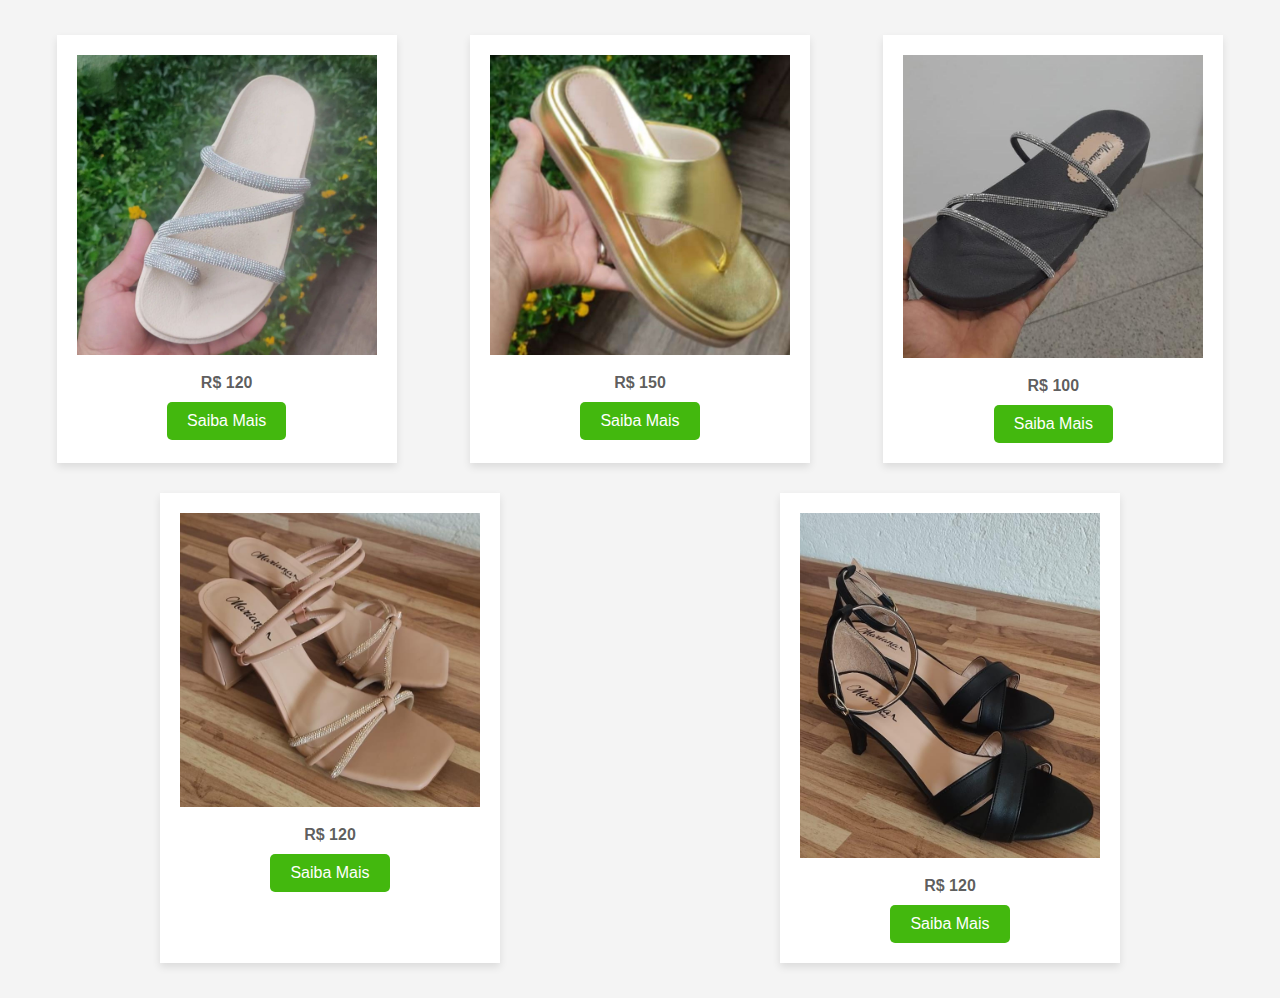
<file: index.html>
<!DOCTYPE html>
<html lang="pt-br">
<head>
    <meta charset="UTF-8">
    <meta name="viewport" content="width=device-width, initial-scale=1.0">
    <link rel="stylesheet" href="css/style.css">
    <title>Mariana Calçados</title>
</head>
<body>
    <div class="catalog-container">
        <!-- Produto 1 -->
        <div class="product-card">
            <img class="product-image" src="img/Design sem nome.jpg" alt="Produto 1">
            <!--<div class="product-title">Nome do Produto 1</div>
            <div class="product-description">Descrição breve do Produto 1.</div>-->
            <div class="product-price">R$ 120</div>
            <a href="pag01.html" class="learn-more-button">Saiba Mais</a>
        </div>

        <!-- Produto 2 -->
        <div class="product-card">
            <img class="product-image" src="img/Design sem nome (2).jpg" alt="Produto 2">
            <!--<div class="product-title">Nome do Produto 2</div>
            <div class="product-description">Descrição breve do Produto 2.</div>-->
            <div class="product-price">R$ 150</div>
            <a href="pag02.html" class="learn-more-button">Saiba Mais</a>
        </div>

        <!-- Produto 3 -->
        <div class="product-card">
            <img class="product-image" src="img/papete05.jpg" alt="Produto 3">
            <!--<div class="product-title">Nome do Produto 2</div>
            <div class="product-description">Descrição breve do Produto 2.</div>-->
            <div class="product-price">R$ 100</div>
            <a href="pag03.html" class="learn-more-button">Saiba Mais</a>
        </div>

        <!-- Produto 4 -->
        <div class="product-card">
            <img class="product-image" src="img/social beije.jpg" alt="Produto 4">
            <!--<div class="product-title">Nome do Produto 2</div>
            <div class="product-description">Descrição breve do Produto 2.</div>-->
            <div class="product-price">R$ 120</div>
            <a href="pag04.html" class="learn-more-button">Saiba Mais</a>
        </div>

        <!-- Produto 5 -->
        <div class="product-card">
            <img class="product-image" src="img/socialpreta.jpg" alt="Produto 5">
            <!--<div class="product-title">Nome do Produto 2</div>
            <div class="product-description">Descrição breve do Produto 2.</div>-->
            <div class="product-price">R$ 120</div>
            <a href="pag05.html" class="learn-more-button">Saiba Mais</a>
        </div>
        <!-- Adicione mais produtos conforme necessário -->
    </div>
</body>
</html>
</file>
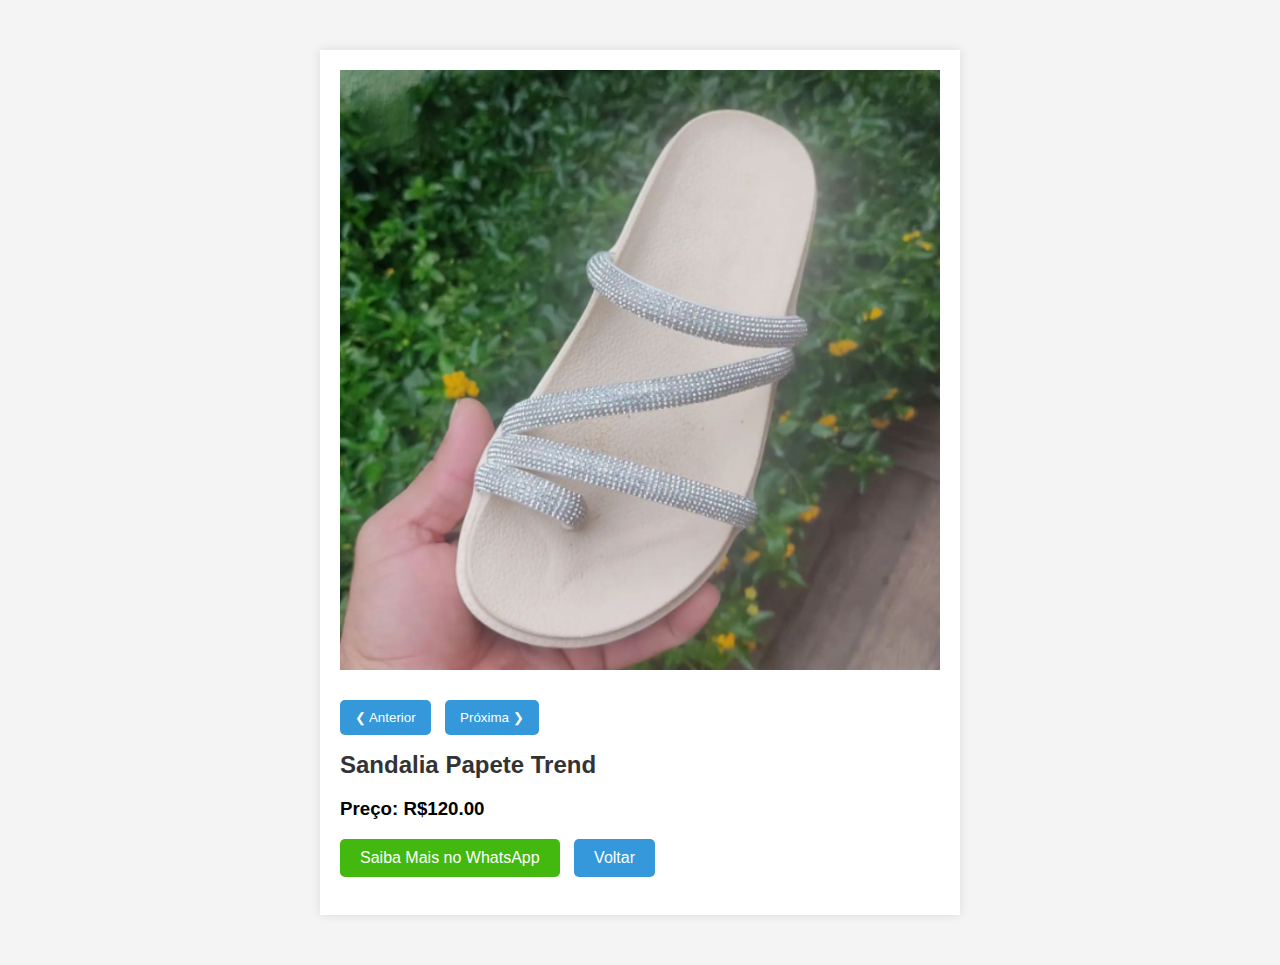
<file: pag01.html>
<!DOCTYPE html>
<html lang="pt-br">
<head>
    <meta charset="UTF-8">
    <meta name="viewport" content="width=device-width, initial-scale=1.0">
    <link rel="stylesheet" href="css/pag.css">
    <title>Mariana Calçados</title>
</head>
<body>
<div class="product-container">
    <div class="image-slider">
        <img src="img/Design sem nome.jpg" alt="Sandália Papete 1">
        <img src="img/Design sem nome (1).jpg" alt="Sandália Papete 2">
        <!-- Adicione mais imagens conforme necessário -->
    </div>
    <div class="navigation">
        <button class="prev-btn" onclick="changeSlide(-1)">❮ Anterior</button>
        <button class="next-btn" onclick="changeSlide(1)">Próxima ❯</button>
    </div>
    <div class="product-info">
        <h1>Sandalia Papete Trend</h1>

        <!--<p>Explore o mundo com confiança usando a Papete Trend, a fusão perfeita entre moda e funcionalidade. Desenvolvida para os aventureiros modernos, esta papete oferece o conforto que seus pés merecem, sem comprometer o estilo.</p>

        <h2>Características Principais:</h2>

        <p><b>Aventuras sem Limites:</b> A Papete Trend é mais do que um calçado, é um convite para aventuras sem limites. Com design robusto e solado aderente, ela é ideal para trilhas, passeios ao ar livre e todas as suas jornadas.</p>

        <p><b>Conforto Anatômico:</b> Projetada para se adaptar à anatomia dos seus pés, a Papete Trend proporciona um conforto excepcional. A palmilha moldada e as tiras ajustáveis garantem o ajuste perfeito em cada caminhada.</p>

        <p><b>Estilo Despojado:</b> Abraçando a estética despojada das papetes, a Trend é um acessório de moda versátil. Combine-a com roupas casuais para um visual descontraído, mantendo sempre a elegância.</p>

        <p><b>Durabilidade em Terrenos Diversos:</b> Com materiais resistentes e design durável, a Papete Trend enfrenta terrenos diversos com facilidade. Sua construção robusta é feita para durar, oferecendo suporte em todas as suas explorações.</p>

        <h2>Detalhes Técnicos:</h2>

        <p><b>Materiais:</b> [Inserir informações sobre os materiais utilizados]</p>
        <p><b>Cores Disponíveis:</b> [Inserir cores disponíveis]</p>
        <p><b>Tamanhos Disponíveis:</b> [Inserir tamanhos disponíveis]</p>-->
        <h3>Preço: R$120.00</h3>
        <a href="https://api.whatsapp.com/send?phone=5562994941754&text=Tenho%20interesse%20nessa%20sandália.%20Poderia%20me%20passar%20mais%20informações%3F%20https%3A%2F%2Finstagram.com/p/C0M7YIIpJAt/" target="_blank" class="saiba-mais-btn">Saiba Mais no WhatsApp</a>
        <a href="index.html"><button class="back">Voltar</button></a>
    </div>
    <br>
</div>
<script>
    let currentSlide = 1;

    function showSlide(n) {
        const slides = document.querySelectorAll('.image-slider img');
        if (n > slides.length) { currentSlide = 1 }
        if (n < 1) { currentSlide = slides.length }
        for (let i = 0; i < slides.length; i++) {
            slides[i].style.display = "none";
        }
        slides[currentSlide - 1].style.display = "block";
    }

    function changeSlide(n) {
        showSlide(currentSlide += n);
    }

    // Exibir a primeira imagem quando a página carrega
    window.onload = function () {
        showSlide(currentSlide);
    };
</script>
</body>
</html>
</file>
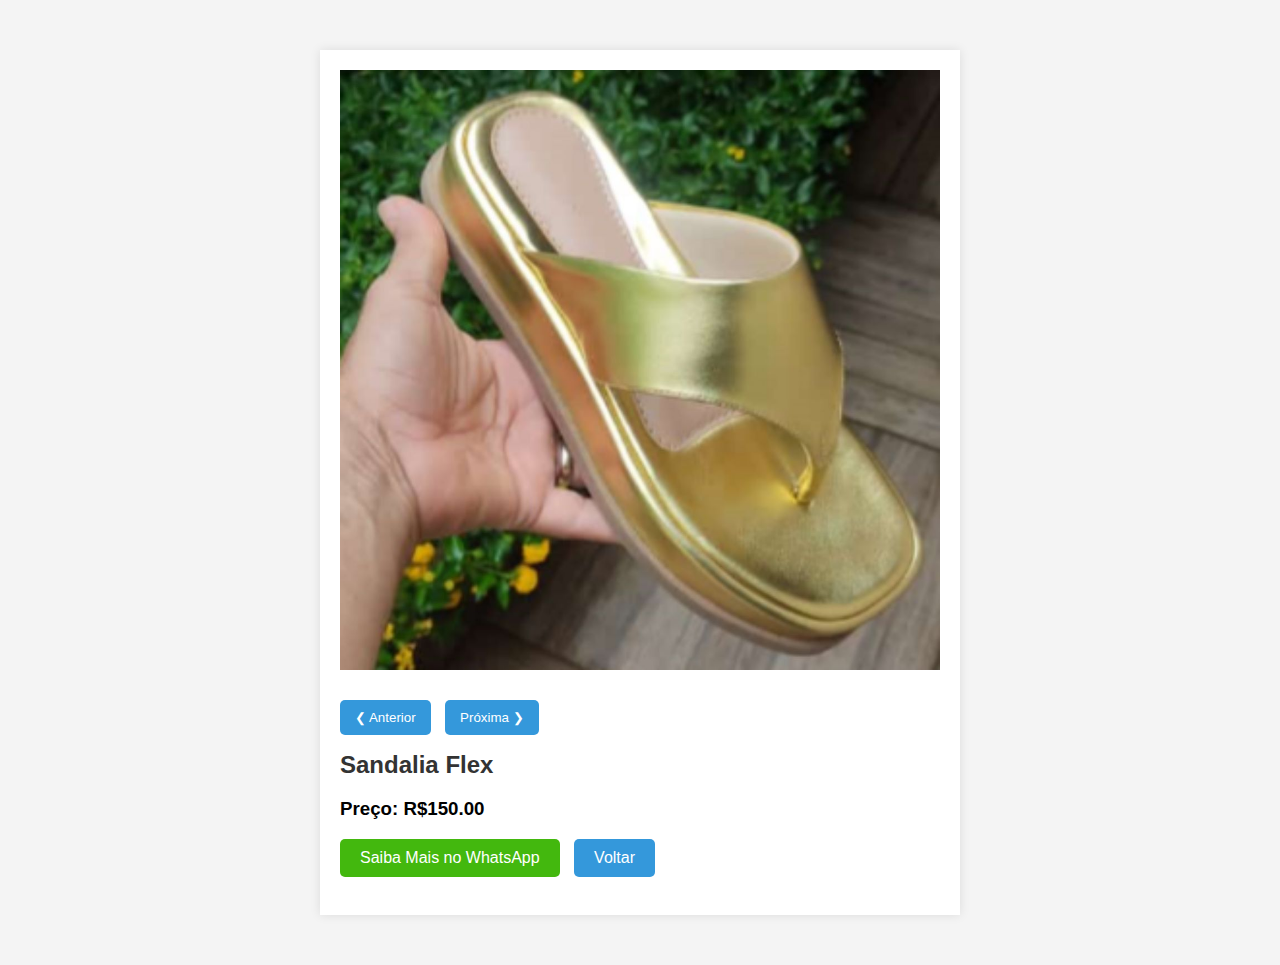
<file: pag02.html>
<!DOCTYPE html>
<html lang="pt-br">
<head>
    <meta charset="UTF-8">
    <meta name="viewport" content="width=device-width, initial-scale=1.0">
    <link rel="stylesheet" href="css/pag.css">
    <title>Mariana Calçados</title>
</head>
<body>
<div class="product-container">
    <div class="image-slider">
        <img src="img/Design sem nome (2).jpg" alt="Sandália Papete 1">
        <img src="img/Design sem nome (3).jpg" alt="Sandália Papete 2">
        <!-- Adicione mais imagens conforme necessário -->
    </div>
    <div class="navigation">
        <button class="prev-btn" onclick="changeSlide(-1)">❮ Anterior</button>
        <button class="next-btn" onclick="changeSlide(1)">Próxima ❯</button>
    </div>
    <div class="product-info">
        <h1>Sandalia Flex</h1>

        <!--<p>Experimente o equilíbrio perfeito entre estilo e conforto com a Sandália Flex. Projetada para quem busca mais do que apenas um calçado, ela é uma declaração de moda que abraça seus pés com o máximo de conforto.</p>

        <h2>Características Principais:</h2>

        <p><b>Flexibilidade Superior:</b> A Sandália Flex se adapta aos seus movimentos, proporcionando uma sensação de liberdade a cada passo. Seu design flexível permite que você aproveite o dia sem restrições.</p>

        <p><b>Conforto Duradouro:</b> Desenvolvida com materiais de alta qualidade, a Sandália Flex oferece um conforto duradouro. A palmilha acolchoada e a sola flexível garantem uma experiência de uso agradável durante todo o dia.</p>

        <p><b>Estilo Versátil:</b> Seja para um passeio casual ou uma ocasião especial, a Sandália Flex complementa qualquer look. Seu design moderno e elegante é a escolha perfeita para quem procura um calçado versátil.</p>

        <p><b>Durabilidade e Qualidade:</b> Construída para resistir ao desgaste do tempo, a Sandália Flex é sinônimo de durabilidade e qualidade. Cada par é cuidadosamente fabricado para garantir a satisfação do cliente.</p>

        <h2>Detalhes Técnicos:</h2>

        <p><b>Materiais:</b> [Inserir informações sobre os materiais utilizados]</p>
        <p><b>Cores Disponíveis:</b> [Inserir cores disponíveis]</p>
        <p><b>Tamanhos Disponíveis:</b> [Inserir tamanhos disponíveis]</p>-->
        <h3>Preço: R$150.00</h3>
        <a href="https://api.whatsapp.com/send?phone=5562994941754&text=Tenho%20interesse%20nessa%20sandália.%20Poderia%20me%20passar%20mais%20informações%3F%20https%3A%2F%2Finstagram.com/p/C0M7ZnxplFP/" target="_blank" class="saiba-mais-btn">Saiba Mais no WhatsApp</a>
        <a href="index.html"><button class="back">Voltar</button></a>
    </div>
    <br>
</div>
<script>
    let currentSlide = 1;

    function showSlide(n) {
        const slides = document.querySelectorAll('.image-slider img');
        if (n > slides.length) { currentSlide = 1 }
        if (n < 1) { currentSlide = slides.length }
        for (let i = 0; i < slides.length; i++) {
            slides[i].style.display = "none";
        }
        slides[currentSlide - 1].style.display = "block";
    }

    function changeSlide(n) {
        showSlide(currentSlide += n);
    }

    // Exibir a primeira imagem quando a página carrega
    window.onload = function () {
        showSlide(currentSlide);
    };
</script>
</body>
</html>
</file>
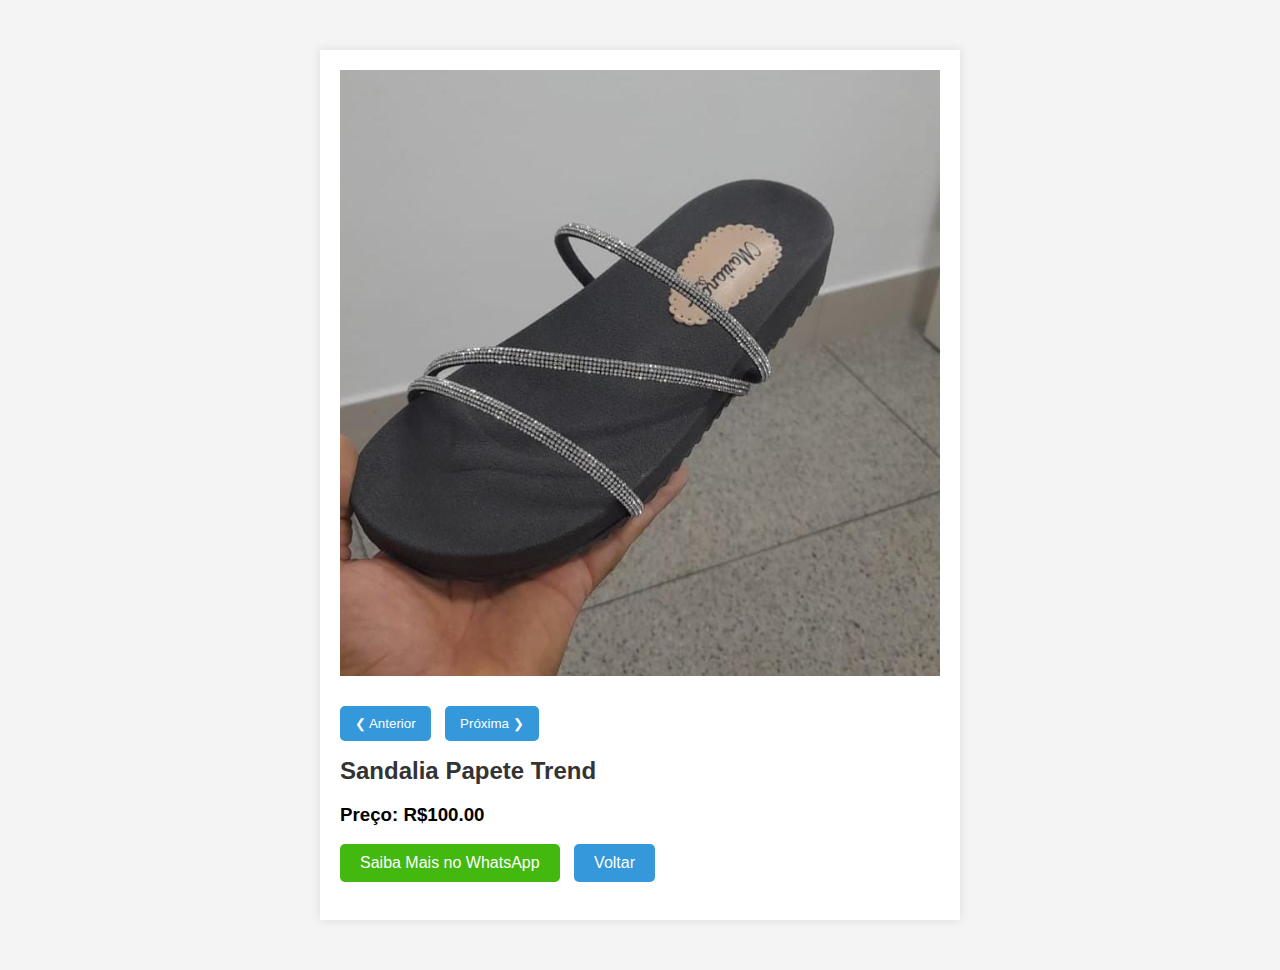
<file: pag03.html>
<!DOCTYPE html>
<html lang="pt-br">
<head>
    <meta charset="UTF-8">
    <meta name="viewport" content="width=device-width, initial-scale=1.0">
    <link rel="stylesheet" href="css/pag.css">
    <title>Mariana Calçados</title>
</head>
<body>
<div class="product-container">
    <div class="image-slider">
        <img src="img/papete05.jpg" alt="Sandália Papete 1">
        <img src="img/papete04.jpg" alt="Sandália Papete 2">
        <!-- Adicione mais imagens conforme necessário -->
    </div>
    <div class="navigation">
        <button class="prev-btn" onclick="changeSlide(-1)">❮ Anterior</button>
        <button class="next-btn" onclick="changeSlide(1)">Próxima ❯</button>
    </div>
    <div class="product-info">
        <h1>Sandalia Papete Trend</h1>

        <!--<p>Explore o mundo com confiança usando a Papete Trend, a fusão perfeita entre moda e funcionalidade. Desenvolvida para os aventureiros modernos, esta papete oferece o conforto que seus pés merecem, sem comprometer o estilo.</p>

        <h2>Características Principais:</h2>

        <p><b>Aventuras sem Limites:</b> A Papete Trend é mais do que um calçado, é um convite para aventuras sem limites. Com design robusto e solado aderente, ela é ideal para trilhas, passeios ao ar livre e todas as suas jornadas.</p>

        <p><b>Conforto Anatômico:</b> Projetada para se adaptar à anatomia dos seus pés, a Papete Trend proporciona um conforto excepcional. A palmilha moldada e as tiras ajustáveis garantem o ajuste perfeito em cada caminhada.</p>

        <p><b>Estilo Despojado:</b> Abraçando a estética despojada das papetes, a Trend é um acessório de moda versátil. Combine-a com roupas casuais para um visual descontraído, mantendo sempre a elegância.</p>

        <p><b>Durabilidade em Terrenos Diversos:</b> Com materiais resistentes e design durável, a Papete Trend enfrenta terrenos diversos com facilidade. Sua construção robusta é feita para durar, oferecendo suporte em todas as suas explorações.</p>

        <h2>Detalhes Técnicos:</h2>

        <p><b>Materiais:</b> [Inserir informações sobre os materiais utilizados]</p>
        <p><b>Cores Disponíveis:</b> [Inserir cores disponíveis]</p>
        <p><b>Tamanhos Disponíveis:</b> [Inserir tamanhos disponíveis]</p>-->
        <h3>Preço: R$100.00</h3>
        <a href="https://api.whatsapp.com/send?phone=5562994941754&text=Tenho%20interesse%20nessa%20sandália.%20Poderia%20me%20passar%20mais%20informações%3F%20https%3A%2F%2Finstagram.com/p/C0M7dUUJsBP/" target="_blank" class="saiba-mais-btn">Saiba Mais no WhatsApp</a>
        <a href="index.html"><button class="back">Voltar</button></a>
    </div>
    <br>
</div>
<script>
    let currentSlide = 1;

    function showSlide(n) {
        const slides = document.querySelectorAll('.image-slider img');
        if (n > slides.length) { currentSlide = 1 }
        if (n < 1) { currentSlide = slides.length }
        for (let i = 0; i < slides.length; i++) {
            slides[i].style.display = "none";
        }
        slides[currentSlide - 1].style.display = "block";
    }

    function changeSlide(n) {
        showSlide(currentSlide += n);
    }

    // Exibir a primeira imagem quando a página carrega
    window.onload = function () {
        showSlide(currentSlide);
    };
</script>
</body>
</html>
</file>
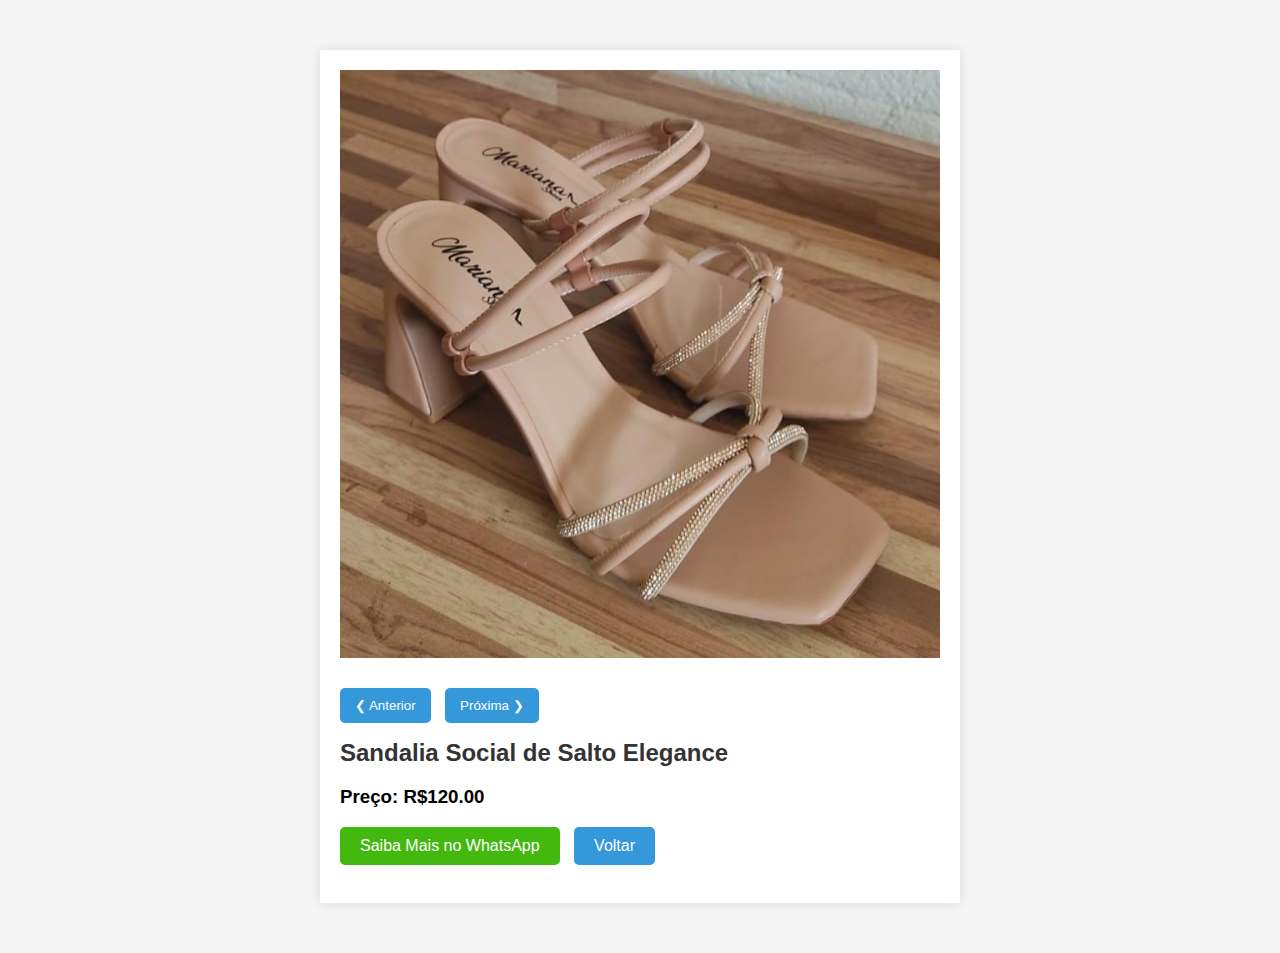
<file: pag04.html>
<!DOCTYPE html>
<html lang="pt-br">
<head>
    <meta charset="UTF-8">
    <meta name="viewport" content="width=device-width, initial-scale=1.0">
    <link rel="stylesheet" href="css/pag.css">
    <title>Mariana Calçados</title>
</head>
<body>
<div class="product-container">
    <div class="image-slider">
        <img src="img/social beije.jpg" alt="Sandália Papete 1">
        <img src="img/social.jpg" alt="Sandália Papete 2">
        <!-- Adicione mais imagens conforme necessário -->
    </div>
    <div class="navigation">
        <button class="prev-btn" onclick="changeSlide(-1)">❮ Anterior</button>
        <button class="next-btn" onclick="changeSlide(1)">Próxima ❯</button>
    </div>
    <div class="product-info">
        <h1>Sandalia Social de Salto Elegance</h1>

        <!--<p>Eleve seu estilo com a Sandalia Social de Salto Elegance, um toque de sofisticação para seus pés. Desenhada para ocasiões especiais, esta sandália combina elegância, conforto e charme em cada passo.</p>

        <h2>Características Principais:</h2>

        <p><b>Altura e Elegância:</b> O salto da Sandalia Elegance oferece altura e elegância, tornando-a perfeita para eventos sociais e noites especiais. Destaque-se com um toque de glamour em cada passo.</p>

        <p><b>Conforto em Destaque:</b> Apesar do salto, a Sandalia Elegance prioriza o conforto. Sua palmilha almofadada proporciona suavidade a cada passada, permitindo que você desfrute do evento sem abrir mão do bem-estar.</p>

        <p><b>Design Versátil:</b> O design versátil da Sandalia Elegance a torna ideal para diversas ocasiões, desde festas formais até eventos sociais descontraídos. Combine-a com vestidos, saias ou calças para um look impecável.</p>

        <p><b>Detalhes Sofisticados:</b> Os detalhes sofisticados, como acabamentos refinados e materiais de alta qualidade, garantem que a Sandalia Elegance seja um acessório de destaque no seu guarda-roupa.</p>

        <h2>Detalhes Técnicos:</h2>

        <p><b>Materiais:</b> [Inserir informações sobre os materiais utilizados]</p>
        <p><b>Cores Disponíveis:</b> [Inserir cores disponíveis]</p>
        <p><b>Tamanhos Disponíveis:</b> [Inserir tamanhos disponíveis]</p>-->
        <h3>Preço: R$120.00</h3>

        <a href="https://api.whatsapp.com/send?phone=5562994941754&text=Tenho%20interesse%20nessa%20sandália.%20Poderia%20me%20passar%20mais%20informações%3F%20https%3A%2F%2Finstagram.com/p/C0M7fyqps4o/" target="_blank" class="saiba-mais-btn">Saiba Mais no WhatsApp</a>
        <a href="index.html"><button class="back">Voltar</button></a>
    </div>
    <br>
</div>
<script>
    let currentSlide = 1;

    function showSlide(n) {
        const slides = document.querySelectorAll('.image-slider img');
        if (n > slides.length) { currentSlide = 1 }
        if (n < 1) { currentSlide = slides.length }
        for (let i = 0; i < slides.length; i++) {
            slides[i].style.display = "none";
        }
        slides[currentSlide - 1].style.display = "block";
    }

    function changeSlide(n) {
        showSlide(currentSlide += n);
    }

    // Exibir a primeira imagem quando a página carrega
    window.onload = function () {
        showSlide(currentSlide);
    };
</script>
</body>
</html>
</file>
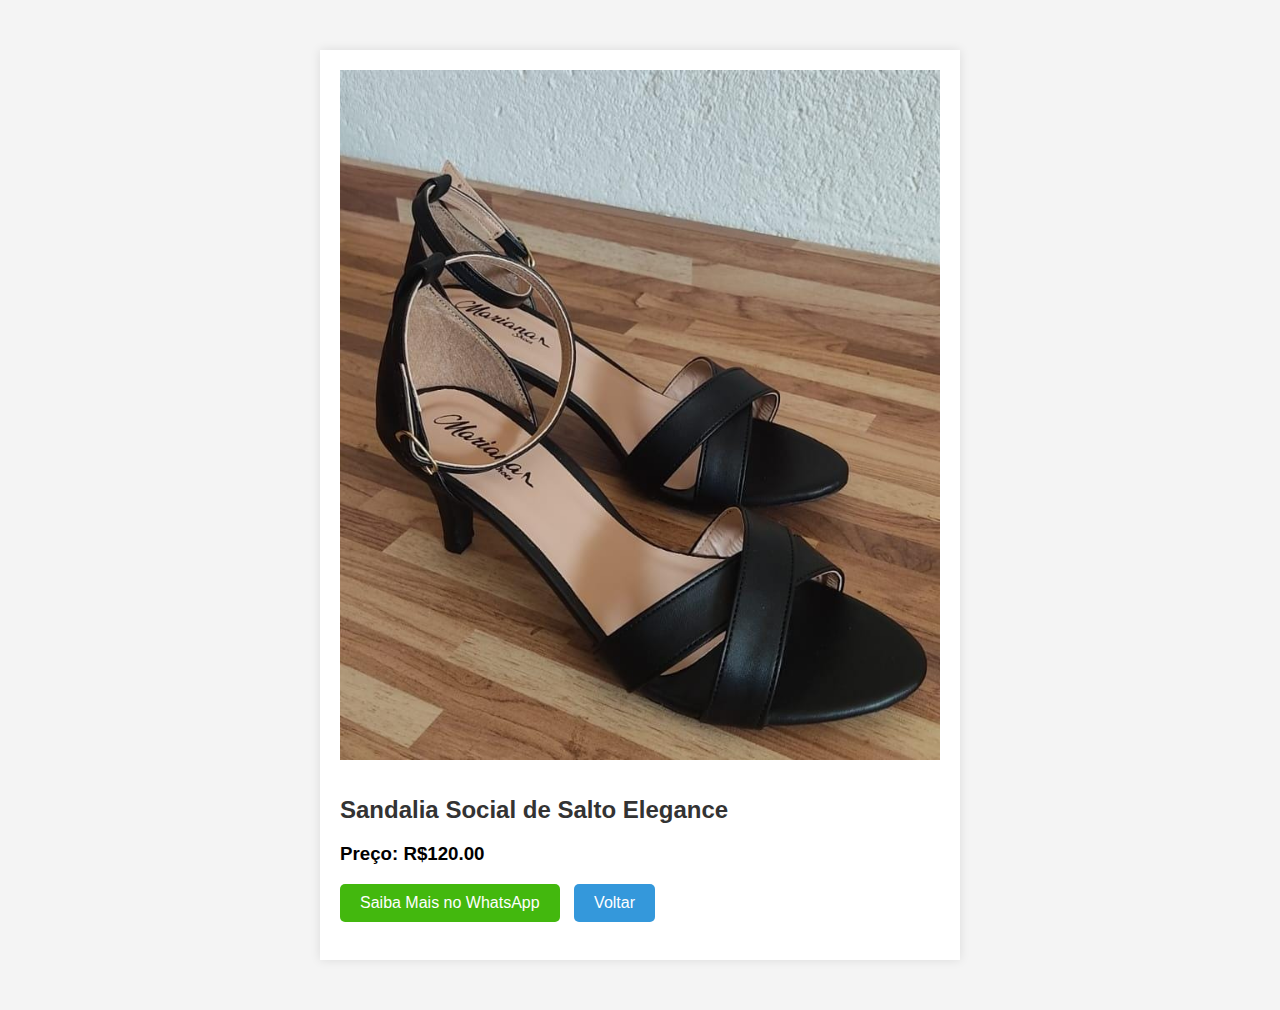
<file: pag05.html>
<!DOCTYPE html>
<html lang="pt-br">
<head>
    <meta charset="UTF-8">
    <meta name="viewport" content="width=device-width, initial-scale=1.0">
    <link rel="stylesheet" href="css/pag.css">
    <title>Mariana Calçados</title>
</head>
<body>
<div class="product-container">
    <div class="image-slider">
        <img src="img/socialpreta.jpg" alt="Sandália Papete 1">
        <!--<img src=" alt="Sandália Papete 2">-->
        <!-- Adicione mais imagens conforme necessário -->
    </div>
    <!--<div class="navigation">
        <button class="prev-btn" onclick="changeSlide(-1)">❮ Anterior</button>
        <button class="next-btn" onclick="changeSlide(1)">Próxima ❯</button>
    </div>-->
    <div class="product-info">
        <h1>Sandalia Social de Salto Elegance</h1>

        <!--<p>Eleve seu estilo com a Sandalia Social de Salto Elegance, um toque de sofisticação para seus pés. Desenhada para ocasiões especiais, esta sandália combina elegância, conforto e charme em cada passo.</p>

        <h2>Características Principais:</h2>

        <p><b>Altura e Elegância:</b> O salto da Sandalia Elegance oferece altura e elegância, tornando-a perfeita para eventos sociais e noites especiais. Destaque-se com um toque de glamour em cada passo.</p>

        <p><b>Conforto em Destaque:</b> Apesar do salto, a Sandalia Elegance prioriza o conforto. Sua palmilha almofadada proporciona suavidade a cada passada, permitindo que você desfrute do evento sem abrir mão do bem-estar.</p>

        <p><b>Design Versátil:</b> O design versátil da Sandalia Elegance a torna ideal para diversas ocasiões, desde festas formais até eventos sociais descontraídos. Combine-a com vestidos, saias ou calças para um look impecável.</p>

        <p><b>Detalhes Sofisticados:</b> Os detalhes sofisticados, como acabamentos refinados e materiais de alta qualidade, garantem que a Sandalia Elegance seja um acessório de destaque no seu guarda-roupa.</p>

        <h2>Detalhes Técnicos:</h2>

        <p><b>Materiais:</b> [Inserir informações sobre os materiais utilizados]</p>
        <p><b>Cores Disponíveis:</b> [Inserir cores disponíveis]</p>
        <p><b>Tamanhos Disponíveis:</b> [Inserir tamanhos disponíveis]</p>-->
        <h3>Preço: R$120.00</h3>

        <a href="https://api.whatsapp.com/send?phone=5562994941754&text=Tenho%20interesse%20nessa%20sandália.%20Poderia%20me%20passar%20mais%20informações%3F%20https%3A%2F%2Finstagram.com/p/C0M7hOPpZpf/" target="_blank" class="saiba-mais-btn">Saiba Mais no WhatsApp</a>
        <a href="index.html"><button class="back">Voltar</button></a>
    </div>
    <br>
</div>
<script>
    let currentSlide = 1;

    function showSlide(n) {
        const slides = document.querySelectorAll('.image-slider img');
        if (n > slides.length) { currentSlide = 1 }
        if (n < 1) { currentSlide = slides.length }
        for (let i = 0; i < slides.length; i++) {
            slides[i].style.display = "none";
        }
        slides[currentSlide - 1].style.display = "block";
    }

    function changeSlide(n) {
        showSlide(currentSlide += n);
    }

    // Exibir a primeira imagem quando a página carrega
    window.onload = function () {
        showSlide(currentSlide);
    };
</script>
</body>
</html>
</file>
<file: css/style.css>
body {
    font-family: Arial, sans-serif;
    background-color: #f4f4f4;
    margin: 0;
    padding: 0;
    font-family: Arial, Helvetica, sans-serif;
}

.catalog-container {
    display: flex;
    flex-wrap: wrap;
    justify-content: space-around;
    padding: 20px;
}

.product-card {
    background-color: #fff;
    box-shadow: 0 4px 8px rgba(0, 0, 0, 0.1);
    margin: 15px;
    padding: 20px;
    width: 300px;
    text-align: center;
}

.product-image {
    max-width: 100%;
    height: auto;
    margin-bottom: 15px;
}

.product-title {
    font-size: 18px;
    font-weight: bold;
    margin-bottom: 10px;
}

.product-description {
    font-size: 14px;
    color: #555;
    margin-bottom: 15px;
}

.product-price {
    font-size: 16px;
    color: #000000a6;
    font-weight: bold;
    margin-bottom: 10px;
}

.learn-more-button {
    background-color: #43b80e;
    color: #fff;
    padding: 10px 20px;
    text-decoration: none;
    display: inline-block;
    border-radius: 5px;
    transition: background-color 0.3s;
}

.learn-more-button:hover {
    background-color: #248121;
}
</file>
<file: css/pag.css>
body {
    font-family: 'Arial', sans-serif;
    margin: 0;
    padding: 0;
    background-color: #f4f4f4;
}

.product-container {
    max-width: 600px;
    margin: 50px auto;
    background-color: #fff;
    padding: 20px;
    box-shadow: 0 0 10px rgba(0, 0, 0, 0.1);
}

.product-container img {
    max-width: 100%;
    height: auto;
    margin-bottom: 20px;
}

.product-info h1 {
    font-size: 24px;
    color: #333;
}

.product-info p {
    font-size: 16px;
    color: #000000;
    margin-bottom: 20px;
}

.saiba-mais-btn {
    display: inline-block;
    background-color: #43b80e;
    color: #fff;
    padding: 10px 20px;
    text-decoration: none;
    border-radius: 5px;
    transition: background-color 0.3s ease;
}

.saiba-mais-btn:hover {
    background-color: #248121;
}

/* Estilo para o botão voltar */

.back{
    padding: 10px;
    border: none;
    background-color: #3498db;
    border-radius: 5px;
    padding: 10px 20px;
    cursor: pointer;
    color: white;
    transition: background-color 0.3s ease;
    font-size: 16px;
    margin-left: 10px;
}

.back:hover {
    background-color: #2980b9;
}


/* Adicione esta seção ao seu arquivo styles.css */

.image-slider {
    display: flex;
    overflow: hidden;
}

.image-slider img {
    display: none;
    width: 100%;
    height: auto;
}

.navigation {
    margin-top: 10px;
}

.prev-btn,
.next-btn {
    background-color: #3498db;
    color: #fff;
    padding: 10px 15px;
    border: none;
    border-radius: 5px;
    cursor: pointer;
    margin-right: 10px;
    transition: background-color 0.3s ease;
}

.prev-btn:hover,
.next-btn:hover {
    background-color: #2980b9;
}
</file>
